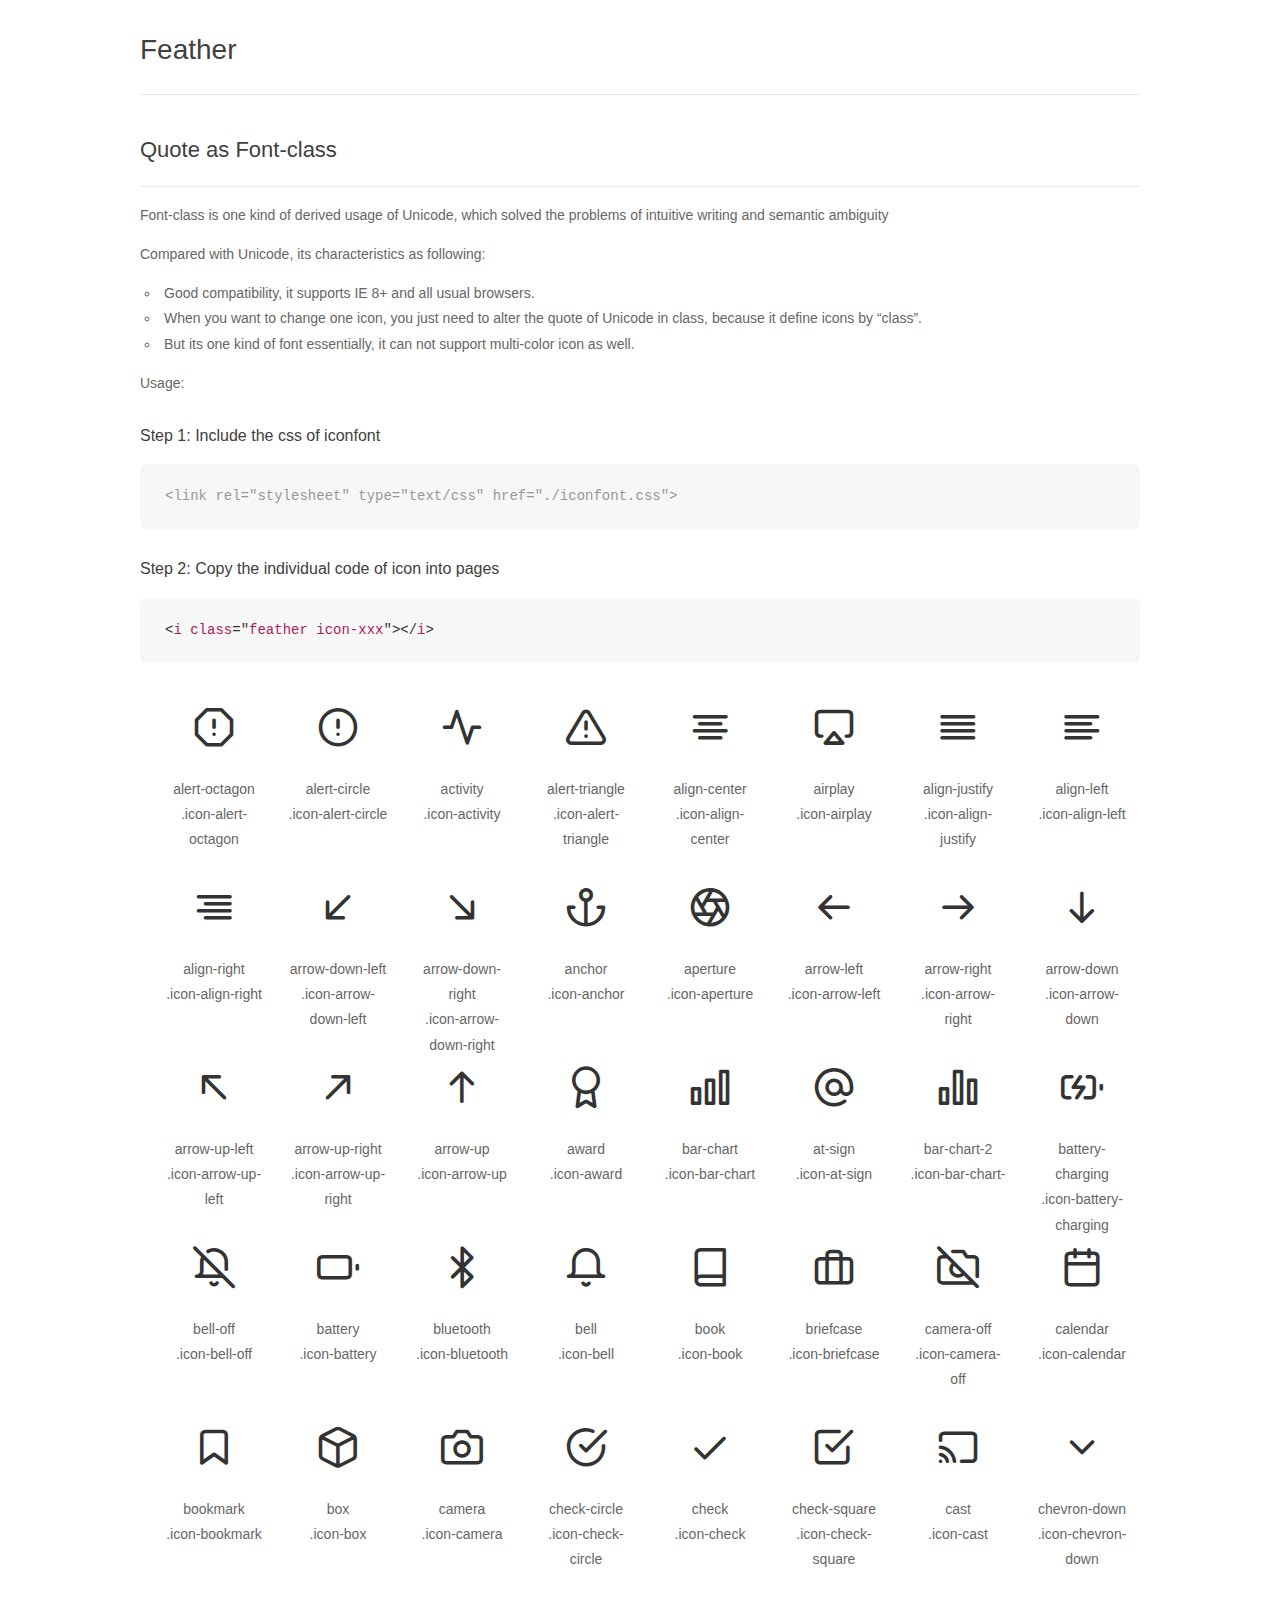
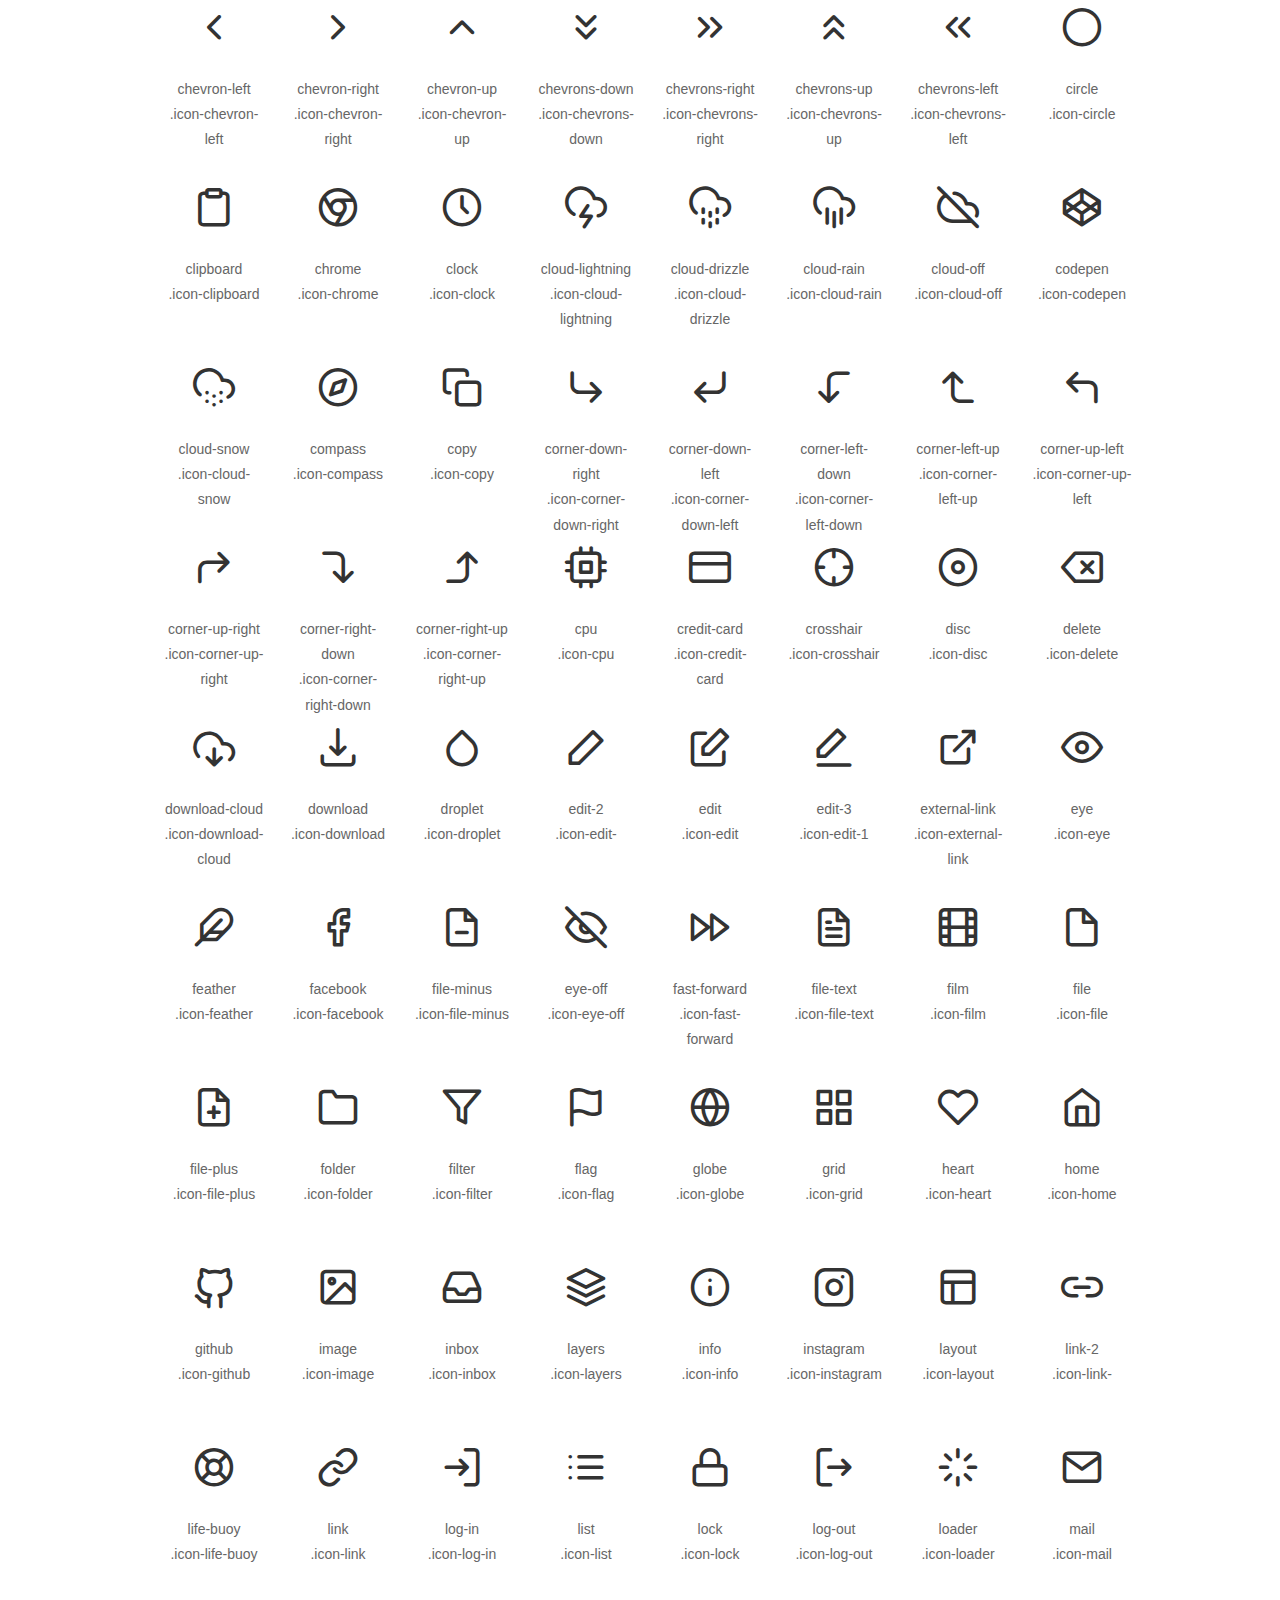
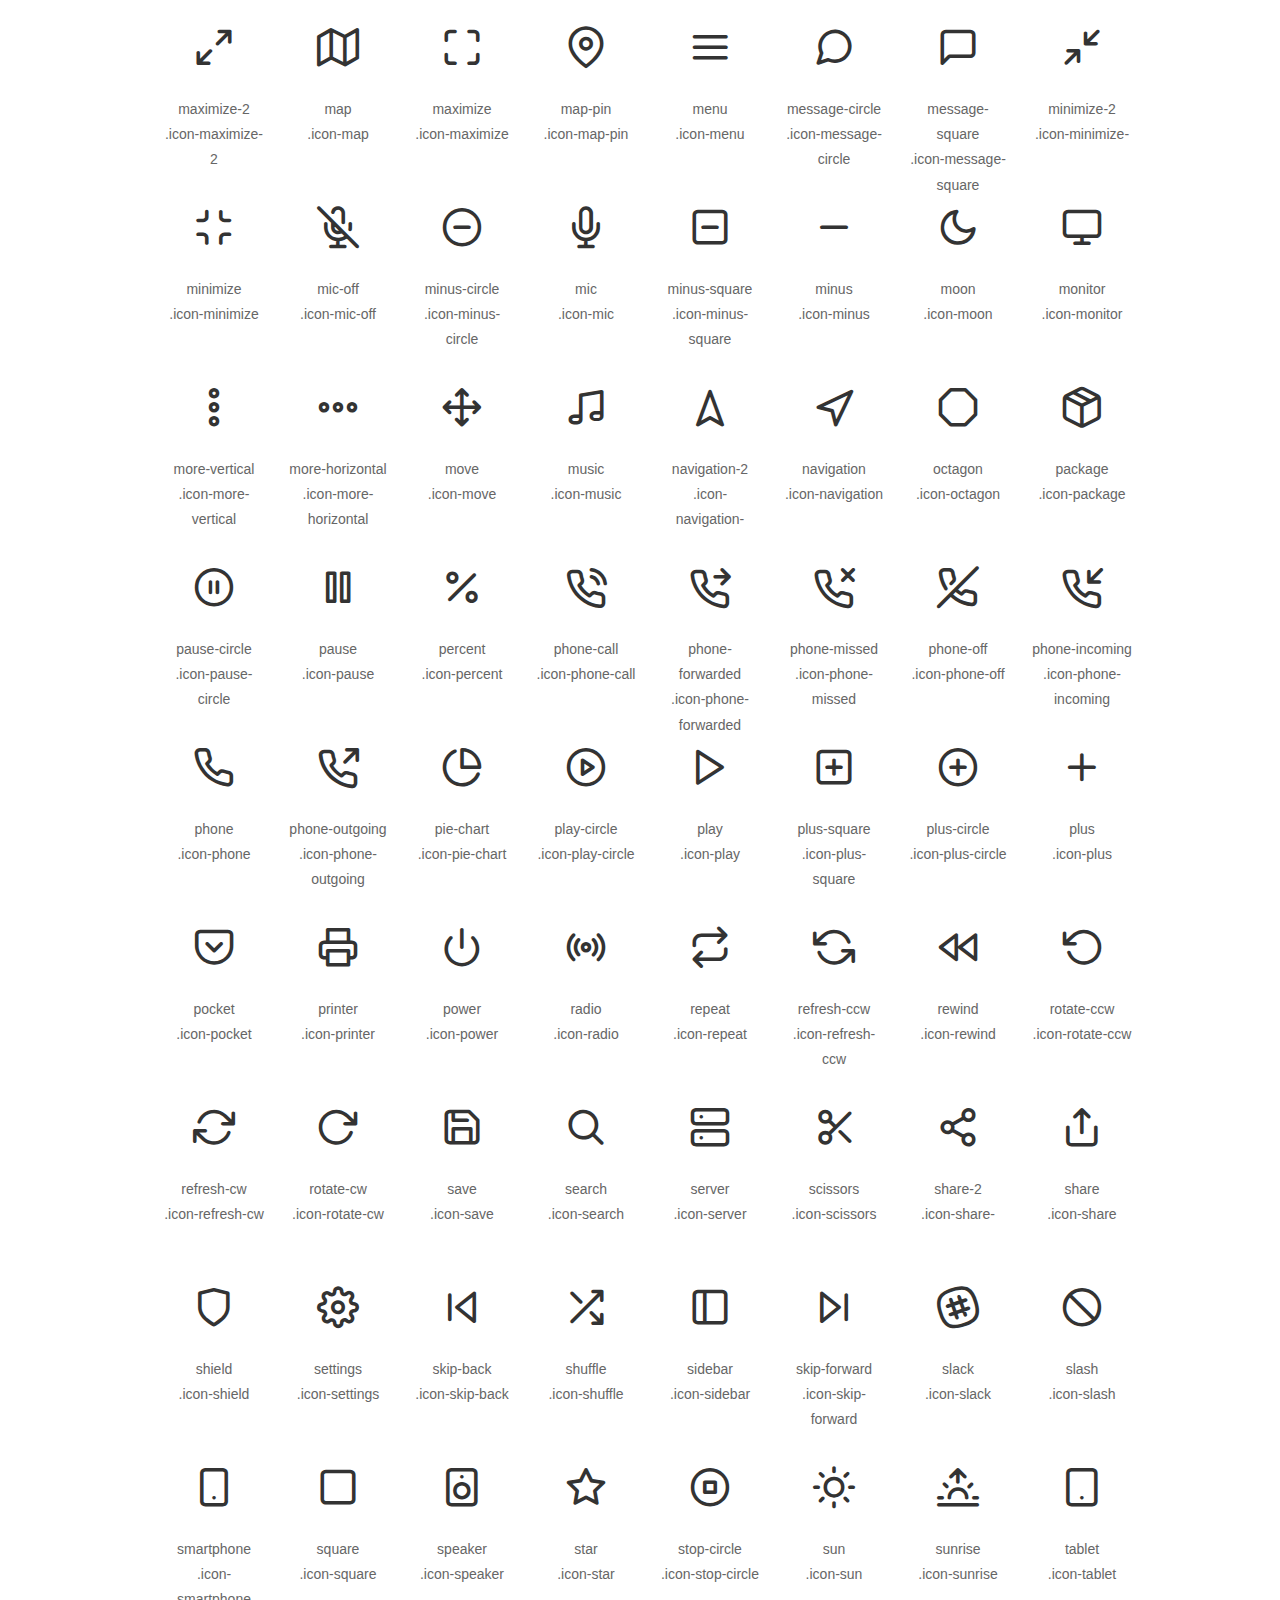
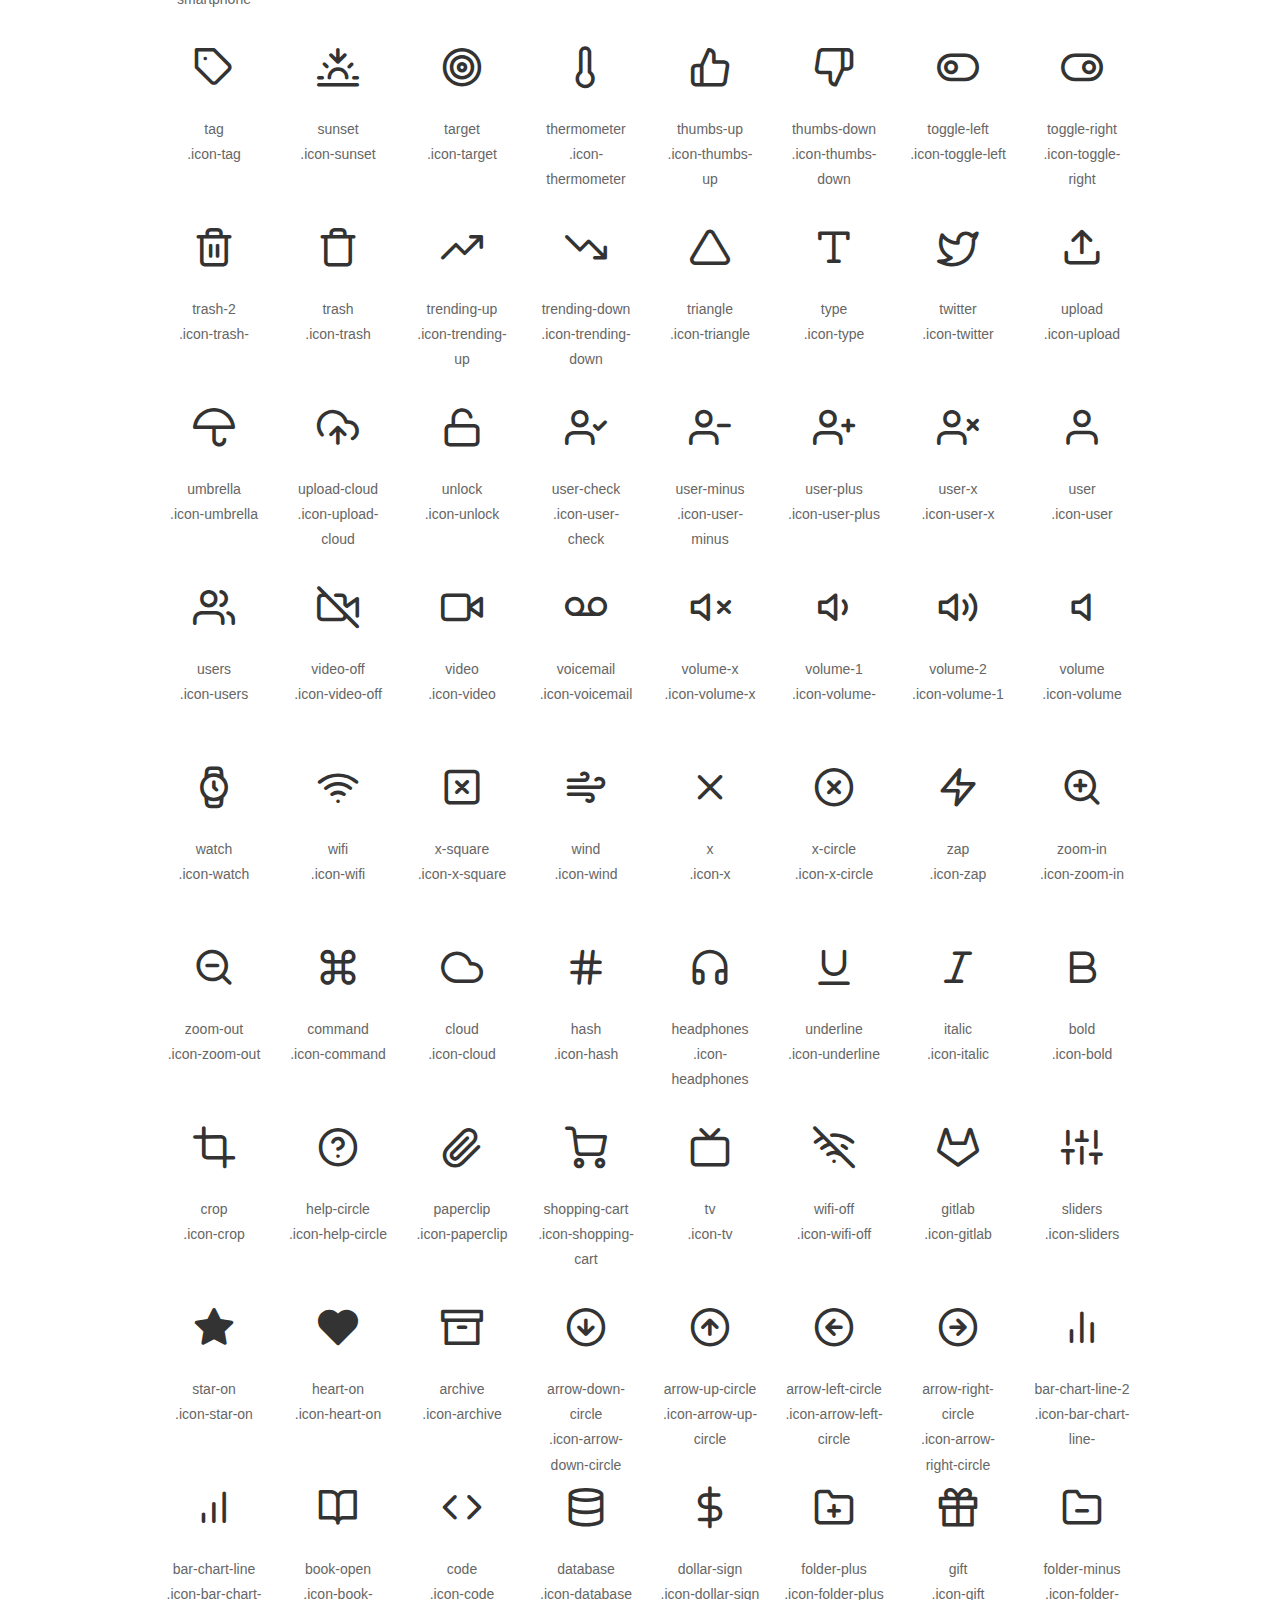
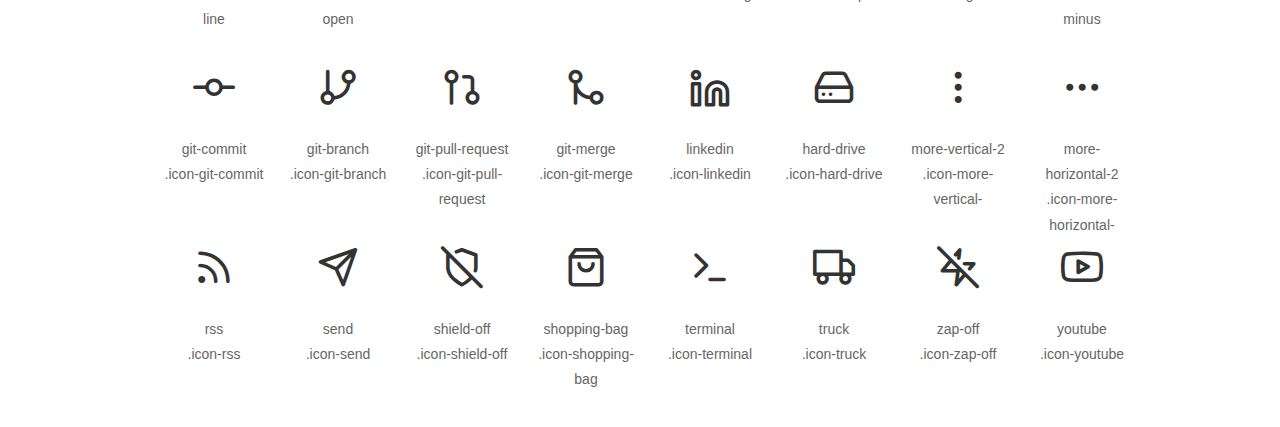
<file: assets/fonts/feather-font/examples/index.html>
<!DOCTYPE html>
<html>
<head>
  <meta charset="utf-8" />
  <title>IconFont</title>
  <link rel="stylesheet" href="index.css">
  <link rel="stylesheet" href="../css/iconfont.css">
</head>
<body>
  <div class="main markdown">
    <h1>Feather</h1>
    <hr>
    
    <h2 id="font-class-">Quote as Font-class</h2>
    <hr>

    <p>Font-class is one kind of derived usage of Unicode, which solved the problems of intuitive writing and semantic ambiguity</p>
    <p>Compared with Unicode, its characteristics as following:</p>
    <ul>
      <li>Good compatibility, it supports IE 8+ and all usual browsers.</li>
      <li>When you want to change one icon, you just need to alter the quote of Unicode in class, because it define icons by “class”.</li>
      <li>But its one kind of font essentially, it can not support multi-color icon as well.</li>
    </ul>

    <p>Usage:</p>

    <h3 id="-fontclass-">Step 1: Include the css of iconfont</h3>
    <pre><code class="lang-js hljs javascript"><span class="hljs-comment">&lt;link rel="stylesheet" type="text/css" href="./iconfont.css"&gt;</span></code></pre>
    
    <h3 id="-">Step 2: Copy the individual code of icon into pages</h3>
    <pre><code class="lang-css hljs">&lt;<span class="hljs-selector-tag">i</span> <span class="hljs-selector-tag">class</span>="<span class="hljs-selector-tag">feather</span> <span class="hljs-selector-tag">icon-xxx</span>"&gt;&lt;/<span class="hljs-selector-tag">i</span>&gt;</code></pre>

    <ul class="icon_lists clear">

      <li>
        <i class="icon feather icon-alert-octagon"></i>
        <div class="name">alert-octagon</div>
        <div class="fontclass">.icon-alert-octagon</div>
      </li>

      <li>
        <i class="icon feather icon-alert-circle"></i>
        <div class="name">alert-circle</div>
        <div class="fontclass">.icon-alert-circle</div>
      </li>

      <li>
        <i class="icon feather icon-activity"></i>
        <div class="name">activity</div>
        <div class="fontclass">.icon-activity</div>
      </li>

      <li>
        <i class="icon feather icon-alert-triangle"></i>
        <div class="name">alert-triangle</div>
        <div class="fontclass">.icon-alert-triangle</div>
      </li>

      <li>
        <i class="icon feather icon-align-center"></i>
        <div class="name">align-center</div>
        <div class="fontclass">.icon-align-center</div>
      </li>

      <li>
        <i class="icon feather icon-airplay"></i>
        <div class="name">airplay</div>
        <div class="fontclass">.icon-airplay</div>
      </li>

      <li>
        <i class="icon feather icon-align-justify"></i>
        <div class="name">align-justify</div>
        <div class="fontclass">.icon-align-justify</div>
      </li>

      <li>
        <i class="icon feather icon-align-left"></i>
        <div class="name">align-left</div>
        <div class="fontclass">.icon-align-left</div>
      </li>

      <li>
        <i class="icon feather icon-align-right"></i>
        <div class="name">align-right</div>
        <div class="fontclass">.icon-align-right</div>
      </li>

      <li>
        <i class="icon feather icon-arrow-down-left"></i>
        <div class="name">arrow-down-left</div>
        <div class="fontclass">.icon-arrow-down-left</div>
      </li>

      <li>
        <i class="icon feather icon-arrow-down-right"></i>
        <div class="name">arrow-down-right</div>
        <div class="fontclass">.icon-arrow-down-right</div>
      </li>

      <li>
        <i class="icon feather icon-anchor"></i>
        <div class="name">anchor</div>
        <div class="fontclass">.icon-anchor</div>
      </li>

      <li>
        <i class="icon feather icon-aperture"></i>
        <div class="name">aperture</div>
        <div class="fontclass">.icon-aperture</div>
      </li>

      <li>
        <i class="icon feather icon-arrow-left"></i>
        <div class="name">arrow-left</div>
        <div class="fontclass">.icon-arrow-left</div>
      </li>

      <li>
        <i class="icon feather icon-arrow-right"></i>
        <div class="name">arrow-right</div>
        <div class="fontclass">.icon-arrow-right</div>
      </li>

      <li>
        <i class="icon feather icon-arrow-down"></i>
        <div class="name">arrow-down</div>
        <div class="fontclass">.icon-arrow-down</div>
      </li>

      <li>
        <i class="icon feather icon-arrow-up-left"></i>
        <div class="name">arrow-up-left</div>
        <div class="fontclass">.icon-arrow-up-left</div>
      </li>

      <li>
        <i class="icon feather icon-arrow-up-right"></i>
        <div class="name">arrow-up-right</div>
        <div class="fontclass">.icon-arrow-up-right</div>
      </li>

      <li>
        <i class="icon feather icon-arrow-up"></i>
        <div class="name">arrow-up</div>
        <div class="fontclass">.icon-arrow-up</div>
      </li>

      <li>
        <i class="icon feather icon-award"></i>
        <div class="name">award</div>
        <div class="fontclass">.icon-award</div>
      </li>

      <li>
        <i class="icon feather icon-bar-chart"></i>
        <div class="name">bar-chart</div>
        <div class="fontclass">.icon-bar-chart</div>
      </li>

      <li>
        <i class="icon feather icon-at-sign"></i>
        <div class="name">at-sign</div>
        <div class="fontclass">.icon-at-sign</div>
      </li>

      <li>
        <i class="icon feather icon-bar-chart-2"></i>
        <div class="name">bar-chart-2</div>
        <div class="fontclass">.icon-bar-chart-</div>
      </li>

      <li>
        <i class="icon feather icon-battery-charging"></i>
        <div class="name">battery-charging</div>
        <div class="fontclass">.icon-battery-charging</div>
      </li>

      <li>
        <i class="icon feather icon-bell-off"></i>
        <div class="name">bell-off</div>
        <div class="fontclass">.icon-bell-off</div>
      </li>

      <li>
        <i class="icon feather icon-battery"></i>
        <div class="name">battery</div>
        <div class="fontclass">.icon-battery</div>
      </li>

      <li>
        <i class="icon feather icon-bluetooth"></i>
        <div class="name">bluetooth</div>
        <div class="fontclass">.icon-bluetooth</div>
      </li>

      <li>
        <i class="icon feather icon-bell"></i>
        <div class="name">bell</div>
        <div class="fontclass">.icon-bell</div>
      </li>

      <li>
        <i class="icon feather icon-book"></i>
        <div class="name">book</div>
        <div class="fontclass">.icon-book</div>
      </li>

      <li>
        <i class="icon feather icon-briefcase"></i>
        <div class="name">briefcase</div>
        <div class="fontclass">.icon-briefcase</div>
      </li>

      <li>
        <i class="icon feather icon-camera-off"></i>
        <div class="name">camera-off</div>
        <div class="fontclass">.icon-camera-off</div>
      </li>

      <li>
        <i class="icon feather icon-calendar"></i>
        <div class="name">calendar</div>
        <div class="fontclass">.icon-calendar</div>
      </li>

      <li>
        <i class="icon feather icon-bookmark"></i>
        <div class="name">bookmark</div>
        <div class="fontclass">.icon-bookmark</div>
      </li>

      <li>
        <i class="icon feather icon-box"></i>
        <div class="name">box</div>
        <div class="fontclass">.icon-box</div>
      </li>

      <li>
        <i class="icon feather icon-camera"></i>
        <div class="name">camera</div>
        <div class="fontclass">.icon-camera</div>
      </li>

      <li>
        <i class="icon feather icon-check-circle"></i>
        <div class="name">check-circle</div>
        <div class="fontclass">.icon-check-circle</div>
      </li>

      <li>
        <i class="icon feather icon-check"></i>
        <div class="name">check</div>
        <div class="fontclass">.icon-check</div>
      </li>

      <li>
        <i class="icon feather icon-check-square"></i>
        <div class="name">check-square</div>
        <div class="fontclass">.icon-check-square</div>
      </li>

      <li>
        <i class="icon feather icon-cast"></i>
        <div class="name">cast</div>
        <div class="fontclass">.icon-cast</div>
      </li>

      <li>
        <i class="icon feather icon-chevron-down"></i>
        <div class="name">chevron-down</div>
        <div class="fontclass">.icon-chevron-down</div>
      </li>

      <li>
        <i class="icon feather icon-chevron-left"></i>
        <div class="name">chevron-left</div>
        <div class="fontclass">.icon-chevron-left</div>
      </li>

      <li>
        <i class="icon feather icon-chevron-right"></i>
        <div class="name">chevron-right</div>
        <div class="fontclass">.icon-chevron-right</div>
      </li>

      <li>
        <i class="icon feather icon-chevron-up"></i>
        <div class="name">chevron-up</div>
        <div class="fontclass">.icon-chevron-up</div>
      </li>

      <li>
        <i class="icon feather icon-chevrons-down"></i>
        <div class="name">chevrons-down</div>
        <div class="fontclass">.icon-chevrons-down</div>
      </li>

      <li>
        <i class="icon feather icon-chevrons-right"></i>
        <div class="name">chevrons-right</div>
        <div class="fontclass">.icon-chevrons-right</div>
      </li>

      <li>
        <i class="icon feather icon-chevrons-up"></i>
        <div class="name">chevrons-up</div>
        <div class="fontclass">.icon-chevrons-up</div>
      </li>

      <li>
        <i class="icon feather icon-chevrons-left"></i>
        <div class="name">chevrons-left</div>
        <div class="fontclass">.icon-chevrons-left</div>
      </li>

      <li>
        <i class="icon feather icon-circle"></i>
        <div class="name">circle</div>
        <div class="fontclass">.icon-circle</div>
      </li>

      <li>
        <i class="icon feather icon-clipboard"></i>
        <div class="name">clipboard</div>
        <div class="fontclass">.icon-clipboard</div>
      </li>

      <li>
        <i class="icon feather icon-chrome"></i>
        <div class="name">chrome</div>
        <div class="fontclass">.icon-chrome</div>
      </li>

      <li>
        <i class="icon feather icon-clock"></i>
        <div class="name">clock</div>
        <div class="fontclass">.icon-clock</div>
      </li>

      <li>
        <i class="icon feather icon-cloud-lightning"></i>
        <div class="name">cloud-lightning</div>
        <div class="fontclass">.icon-cloud-lightning</div>
      </li>

      <li>
        <i class="icon feather icon-cloud-drizzle"></i>
        <div class="name">cloud-drizzle</div>
        <div class="fontclass">.icon-cloud-drizzle</div>
      </li>

      <li>
        <i class="icon feather icon-cloud-rain"></i>
        <div class="name">cloud-rain</div>
        <div class="fontclass">.icon-cloud-rain</div>
      </li>

      <li>
        <i class="icon feather icon-cloud-off"></i>
        <div class="name">cloud-off</div>
        <div class="fontclass">.icon-cloud-off</div>
      </li>

      <li>
        <i class="icon feather icon-codepen"></i>
        <div class="name">codepen</div>
        <div class="fontclass">.icon-codepen</div>
      </li>

      <li>
        <i class="icon feather icon-cloud-snow"></i>
        <div class="name">cloud-snow</div>
        <div class="fontclass">.icon-cloud-snow</div>
      </li>

      <li>
        <i class="icon feather icon-compass"></i>
        <div class="name">compass</div>
        <div class="fontclass">.icon-compass</div>
      </li>

      <li>
        <i class="icon feather icon-copy"></i>
        <div class="name">copy</div>
        <div class="fontclass">.icon-copy</div>
      </li>

      <li>
        <i class="icon feather icon-corner-down-right"></i>
        <div class="name">corner-down-right</div>
        <div class="fontclass">.icon-corner-down-right</div>
      </li>

      <li>
        <i class="icon feather icon-corner-down-left"></i>
        <div class="name">corner-down-left</div>
        <div class="fontclass">.icon-corner-down-left</div>
      </li>

      <li>
        <i class="icon feather icon-corner-left-down"></i>
        <div class="name">corner-left-down</div>
        <div class="fontclass">.icon-corner-left-down</div>
      </li>

      <li>
        <i class="icon feather icon-corner-left-up"></i>
        <div class="name">corner-left-up</div>
        <div class="fontclass">.icon-corner-left-up</div>
      </li>

      <li>
        <i class="icon feather icon-corner-up-left"></i>
        <div class="name">corner-up-left</div>
        <div class="fontclass">.icon-corner-up-left</div>
      </li>

      <li>
        <i class="icon feather icon-corner-up-right"></i>
        <div class="name">corner-up-right</div>
        <div class="fontclass">.icon-corner-up-right</div>
      </li>

      <li>
        <i class="icon feather icon-corner-right-down"></i>
        <div class="name">corner-right-down</div>
        <div class="fontclass">.icon-corner-right-down</div>
      </li>

      <li>
        <i class="icon feather icon-corner-right-up"></i>
        <div class="name">corner-right-up</div>
        <div class="fontclass">.icon-corner-right-up</div>
      </li>

      <li>
        <i class="icon feather icon-cpu"></i>
        <div class="name">cpu</div>
        <div class="fontclass">.icon-cpu</div>
      </li>

      <li>
        <i class="icon feather icon-credit-card"></i>
        <div class="name">credit-card</div>
        <div class="fontclass">.icon-credit-card</div>
      </li>

      <li>
        <i class="icon feather icon-crosshair"></i>
        <div class="name">crosshair</div>
        <div class="fontclass">.icon-crosshair</div>
      </li>

      <li>
        <i class="icon feather icon-disc"></i>
        <div class="name">disc</div>
        <div class="fontclass">.icon-disc</div>
      </li>

      <li>
        <i class="icon feather icon-delete"></i>
        <div class="name">delete</div>
        <div class="fontclass">.icon-delete</div>
      </li>

      <li>
        <i class="icon feather icon-download-cloud"></i>
        <div class="name">download-cloud</div>
        <div class="fontclass">.icon-download-cloud</div>
      </li>

      <li>
        <i class="icon feather icon-download"></i>
        <div class="name">download</div>
        <div class="fontclass">.icon-download</div>
      </li>

      <li>
        <i class="icon feather icon-droplet"></i>
        <div class="name">droplet</div>
        <div class="fontclass">.icon-droplet</div>
      </li>

      <li>
        <i class="icon feather icon-edit-2"></i>
        <div class="name">edit-2</div>
        <div class="fontclass">.icon-edit-</div>
      </li>

      <li>
        <i class="icon feather icon-edit"></i>
        <div class="name">edit</div>
        <div class="fontclass">.icon-edit</div>
      </li>

      <li>
        <i class="icon feather icon-edit-1"></i>
        <div class="name">edit-3</div>
        <div class="fontclass">.icon-edit-1</div>
      </li>

      <li>
        <i class="icon feather icon-external-link"></i>
        <div class="name">external-link</div>
        <div class="fontclass">.icon-external-link</div>
      </li>

      <li>
        <i class="icon feather icon-eye"></i>
        <div class="name">eye</div>
        <div class="fontclass">.icon-eye</div>
      </li>

      <li>
        <i class="icon feather icon-feather"></i>
        <div class="name">feather</div>
        <div class="fontclass">.icon-feather</div>
      </li>

      <li>
        <i class="icon feather icon-facebook"></i>
        <div class="name">facebook</div>
        <div class="fontclass">.icon-facebook</div>
      </li>

      <li>
        <i class="icon feather icon-file-minus"></i>
        <div class="name">file-minus</div>
        <div class="fontclass">.icon-file-minus</div>
      </li>

      <li>
        <i class="icon feather icon-eye-off"></i>
        <div class="name">eye-off</div>
        <div class="fontclass">.icon-eye-off</div>
      </li>

      <li>
        <i class="icon feather icon-fast-forward"></i>
        <div class="name">fast-forward</div>
        <div class="fontclass">.icon-fast-forward</div>
      </li>

      <li>
        <i class="icon feather icon-file-text"></i>
        <div class="name">file-text</div>
        <div class="fontclass">.icon-file-text</div>
      </li>

      <li>
        <i class="icon feather icon-film"></i>
        <div class="name">film</div>
        <div class="fontclass">.icon-film</div>
      </li>

      <li>
        <i class="icon feather icon-file"></i>
        <div class="name">file</div>
        <div class="fontclass">.icon-file</div>
      </li>

      <li>
        <i class="icon feather icon-file-plus"></i>
        <div class="name">file-plus</div>
        <div class="fontclass">.icon-file-plus</div>
      </li>

      <li>
        <i class="icon feather icon-folder"></i>
        <div class="name">folder</div>
        <div class="fontclass">.icon-folder</div>
      </li>

      <li>
        <i class="icon feather icon-filter"></i>
        <div class="name">filter</div>
        <div class="fontclass">.icon-filter</div>
      </li>

      <li>
        <i class="icon feather icon-flag"></i>
        <div class="name">flag</div>
        <div class="fontclass">.icon-flag</div>
      </li>

      <li>
        <i class="icon feather icon-globe"></i>
        <div class="name">globe</div>
        <div class="fontclass">.icon-globe</div>
      </li>

      <li>
        <i class="icon feather icon-grid"></i>
        <div class="name">grid</div>
        <div class="fontclass">.icon-grid</div>
      </li>

      <li>
        <i class="icon feather icon-heart"></i>
        <div class="name">heart</div>
        <div class="fontclass">.icon-heart</div>
      </li>

      <li>
        <i class="icon feather icon-home"></i>
        <div class="name">home</div>
        <div class="fontclass">.icon-home</div>
      </li>

      <li>
        <i class="icon feather icon-github"></i>
        <div class="name">github</div>
        <div class="fontclass">.icon-github</div>
      </li>

      <li>
        <i class="icon feather icon-image"></i>
        <div class="name">image</div>
        <div class="fontclass">.icon-image</div>
      </li>

      <li>
        <i class="icon feather icon-inbox"></i>
        <div class="name">inbox</div>
        <div class="fontclass">.icon-inbox</div>
      </li>

      <li>
        <i class="icon feather icon-layers"></i>
        <div class="name">layers</div>
        <div class="fontclass">.icon-layers</div>
      </li>

      <li>
        <i class="icon feather icon-info"></i>
        <div class="name">info</div>
        <div class="fontclass">.icon-info</div>
      </li>

      <li>
        <i class="icon feather icon-instagram"></i>
        <div class="name">instagram</div>
        <div class="fontclass">.icon-instagram</div>
      </li>

      <li>
        <i class="icon feather icon-layout"></i>
        <div class="name">layout</div>
        <div class="fontclass">.icon-layout</div>
      </li>

      <li>
        <i class="icon feather icon-link-2"></i>
        <div class="name">link-2</div>
        <div class="fontclass">.icon-link-</div>
      </li>

      <li>
        <i class="icon feather icon-life-buoy"></i>
        <div class="name">life-buoy</div>
        <div class="fontclass">.icon-life-buoy</div>
      </li>

      <li>
        <i class="icon feather icon-link"></i>
        <div class="name">link</div>
        <div class="fontclass">.icon-link</div>
      </li>

      <li>
        <i class="icon feather icon-log-in"></i>
        <div class="name">log-in</div>
        <div class="fontclass">.icon-log-in</div>
      </li>

      <li>
        <i class="icon feather icon-list"></i>
        <div class="name">list</div>
        <div class="fontclass">.icon-list</div>
      </li>

      <li>
        <i class="icon feather icon-lock"></i>
        <div class="name">lock</div>
        <div class="fontclass">.icon-lock</div>
      </li>

      <li>
        <i class="icon feather icon-log-out"></i>
        <div class="name">log-out</div>
        <div class="fontclass">.icon-log-out</div>
      </li>

      <li>
        <i class="icon feather icon-loader"></i>
        <div class="name">loader</div>
        <div class="fontclass">.icon-loader</div>
      </li>

      <li>
        <i class="icon feather icon-mail"></i>
        <div class="name">mail</div>
        <div class="fontclass">.icon-mail</div>
      </li>

      <li>
        <i class="icon feather icon-maximize-2"></i>
        <div class="name">maximize-2</div>
        <div class="fontclass">.icon-maximize-2</div>
      </li>

      <li>
        <i class="icon feather icon-map"></i>
        <div class="name">map</div>
        <div class="fontclass">.icon-map</div>
      </li>

      <li>
        <i class="icon feather icon-maximize"></i>
        <div class="name">maximize</div>
        <div class="fontclass">.icon-maximize</div>
      </li>

      <li>
        <i class="icon feather icon-map-pin"></i>
        <div class="name">map-pin</div>
        <div class="fontclass">.icon-map-pin</div>
      </li>

      <li>
        <i class="icon feather icon-menu"></i>
        <div class="name">menu</div>
        <div class="fontclass">.icon-menu</div>
      </li>

      <li>
        <i class="icon feather icon-message-circle"></i>
        <div class="name">message-circle</div>
        <div class="fontclass">.icon-message-circle</div>
      </li>

      <li>
        <i class="icon feather icon-message-square"></i>
        <div class="name">message-square</div>
        <div class="fontclass">.icon-message-square</div>
      </li>

      <li>
        <i class="icon feather icon-minimize-2"></i>
        <div class="name">minimize-2</div>
        <div class="fontclass">.icon-minimize-</div>
      </li>

      <li>
        <i class="icon feather icon-minimize"></i>
        <div class="name">minimize</div>
        <div class="fontclass">.icon-minimize</div>
      </li>

      <li>
        <i class="icon feather icon-mic-off"></i>
        <div class="name">mic-off</div>
        <div class="fontclass">.icon-mic-off</div>
      </li>

      <li>
        <i class="icon feather icon-minus-circle"></i>
        <div class="name">minus-circle</div>
        <div class="fontclass">.icon-minus-circle</div>
      </li>

      <li>
        <i class="icon feather icon-mic"></i>
        <div class="name">mic</div>
        <div class="fontclass">.icon-mic</div>
      </li>

      <li>
        <i class="icon feather icon-minus-square"></i>
        <div class="name">minus-square</div>
        <div class="fontclass">.icon-minus-square</div>
      </li>

      <li>
        <i class="icon feather icon-minus"></i>
        <div class="name">minus</div>
        <div class="fontclass">.icon-minus</div>
      </li>

      <li>
        <i class="icon feather icon-moon"></i>
        <div class="name">moon</div>
        <div class="fontclass">.icon-moon</div>
      </li>

      <li>
        <i class="icon feather icon-monitor"></i>
        <div class="name">monitor</div>
        <div class="fontclass">.icon-monitor</div>
      </li>

      <li>
        <i class="icon feather icon-more-vertical"></i>
        <div class="name">more-vertical</div>
        <div class="fontclass">.icon-more-vertical</div>
      </li>

      <li>
        <i class="icon feather icon-more-horizontal"></i>
        <div class="name">more-horizontal</div>
        <div class="fontclass">.icon-more-horizontal</div>
      </li>

      <li>
        <i class="icon feather icon-move"></i>
        <div class="name">move</div>
        <div class="fontclass">.icon-move</div>
      </li>

      <li>
        <i class="icon feather icon-music"></i>
        <div class="name">music</div>
        <div class="fontclass">.icon-music</div>
      </li>

      <li>
        <i class="icon feather icon-navigation-2"></i>
        <div class="name">navigation-2</div>
        <div class="fontclass">.icon-navigation-</div>
      </li>

      <li>
        <i class="icon feather icon-navigation"></i>
        <div class="name">navigation</div>
        <div class="fontclass">.icon-navigation</div>
      </li>

      <li>
        <i class="icon feather icon-octagon"></i>
        <div class="name">octagon</div>
        <div class="fontclass">.icon-octagon</div>
      </li>

      <li>
        <i class="icon feather icon-package"></i>
        <div class="name">package</div>
        <div class="fontclass">.icon-package</div>
      </li>

      <li>
        <i class="icon feather icon-pause-circle"></i>
        <div class="name">pause-circle</div>
        <div class="fontclass">.icon-pause-circle</div>
      </li>

      <li>
        <i class="icon feather icon-pause"></i>
        <div class="name">pause</div>
        <div class="fontclass">.icon-pause</div>
      </li>

      <li>
        <i class="icon feather icon-percent"></i>
        <div class="name">percent</div>
        <div class="fontclass">.icon-percent</div>
      </li>

      <li>
        <i class="icon feather icon-phone-call"></i>
        <div class="name">phone-call</div>
        <div class="fontclass">.icon-phone-call</div>
      </li>

      <li>
        <i class="icon feather icon-phone-forwarded"></i>
        <div class="name">phone-forwarded</div>
        <div class="fontclass">.icon-phone-forwarded</div>
      </li>

      <li>
        <i class="icon feather icon-phone-missed"></i>
        <div class="name">phone-missed</div>
        <div class="fontclass">.icon-phone-missed</div>
      </li>

      <li>
        <i class="icon feather icon-phone-off"></i>
        <div class="name">phone-off</div>
        <div class="fontclass">.icon-phone-off</div>
      </li>

      <li>
        <i class="icon feather icon-phone-incoming"></i>
        <div class="name">phone-incoming</div>
        <div class="fontclass">.icon-phone-incoming</div>
      </li>

      <li>
        <i class="icon feather icon-phone"></i>
        <div class="name">phone</div>
        <div class="fontclass">.icon-phone</div>
      </li>

      <li>
        <i class="icon feather icon-phone-outgoing"></i>
        <div class="name">phone-outgoing</div>
        <div class="fontclass">.icon-phone-outgoing</div>
      </li>

      <li>
        <i class="icon feather icon-pie-chart"></i>
        <div class="name">pie-chart</div>
        <div class="fontclass">.icon-pie-chart</div>
      </li>

      <li>
        <i class="icon feather icon-play-circle"></i>
        <div class="name">play-circle</div>
        <div class="fontclass">.icon-play-circle</div>
      </li>

      <li>
        <i class="icon feather icon-play"></i>
        <div class="name">play</div>
        <div class="fontclass">.icon-play</div>
      </li>

      <li>
        <i class="icon feather icon-plus-square"></i>
        <div class="name">plus-square</div>
        <div class="fontclass">.icon-plus-square</div>
      </li>

      <li>
        <i class="icon feather icon-plus-circle"></i>
        <div class="name">plus-circle</div>
        <div class="fontclass">.icon-plus-circle</div>
      </li>

      <li>
        <i class="icon feather icon-plus"></i>
        <div class="name">plus</div>
        <div class="fontclass">.icon-plus</div>
      </li>

      <li>
        <i class="icon feather icon-pocket"></i>
        <div class="name">pocket</div>
        <div class="fontclass">.icon-pocket</div>
      </li>

      <li>
        <i class="icon feather icon-printer"></i>
        <div class="name">printer</div>
        <div class="fontclass">.icon-printer</div>
      </li>

      <li>
        <i class="icon feather icon-power"></i>
        <div class="name">power</div>
        <div class="fontclass">.icon-power</div>
      </li>

      <li>
        <i class="icon feather icon-radio"></i>
        <div class="name">radio</div>
        <div class="fontclass">.icon-radio</div>
      </li>

      <li>
        <i class="icon feather icon-repeat"></i>
        <div class="name">repeat</div>
        <div class="fontclass">.icon-repeat</div>
      </li>

      <li>
        <i class="icon feather icon-refresh-ccw"></i>
        <div class="name">refresh-ccw</div>
        <div class="fontclass">.icon-refresh-ccw</div>
      </li>

      <li>
        <i class="icon feather icon-rewind"></i>
        <div class="name">rewind</div>
        <div class="fontclass">.icon-rewind</div>
      </li>

      <li>
        <i class="icon feather icon-rotate-ccw"></i>
        <div class="name">rotate-ccw</div>
        <div class="fontclass">.icon-rotate-ccw</div>
      </li>

      <li>
        <i class="icon feather icon-refresh-cw"></i>
        <div class="name">refresh-cw</div>
        <div class="fontclass">.icon-refresh-cw</div>
      </li>

      <li>
        <i class="icon feather icon-rotate-cw"></i>
        <div class="name">rotate-cw</div>
        <div class="fontclass">.icon-rotate-cw</div>
      </li>

      <li>
        <i class="icon feather icon-save"></i>
        <div class="name">save</div>
        <div class="fontclass">.icon-save</div>
      </li>

      <li>
        <i class="icon feather icon-search"></i>
        <div class="name">search</div>
        <div class="fontclass">.icon-search</div>
      </li>

      <li>
        <i class="icon feather icon-server"></i>
        <div class="name">server</div>
        <div class="fontclass">.icon-server</div>
      </li>

      <li>
        <i class="icon feather icon-scissors"></i>
        <div class="name">scissors</div>
        <div class="fontclass">.icon-scissors</div>
      </li>

      <li>
        <i class="icon feather icon-share-2"></i>
        <div class="name">share-2</div>
        <div class="fontclass">.icon-share-</div>
      </li>

      <li>
        <i class="icon feather icon-share"></i>
        <div class="name">share</div>
        <div class="fontclass">.icon-share</div>
      </li>

      <li>
        <i class="icon feather icon-shield"></i>
        <div class="name">shield</div>
        <div class="fontclass">.icon-shield</div>
      </li>

      <li>
        <i class="icon feather icon-settings"></i>
        <div class="name">settings</div>
        <div class="fontclass">.icon-settings</div>
      </li>

      <li>
        <i class="icon feather icon-skip-back"></i>
        <div class="name">skip-back</div>
        <div class="fontclass">.icon-skip-back</div>
      </li>

      <li>
        <i class="icon feather icon-shuffle"></i>
        <div class="name">shuffle</div>
        <div class="fontclass">.icon-shuffle</div>
      </li>

      <li>
        <i class="icon feather icon-sidebar"></i>
        <div class="name">sidebar</div>
        <div class="fontclass">.icon-sidebar</div>
      </li>

      <li>
        <i class="icon feather icon-skip-forward"></i>
        <div class="name">skip-forward</div>
        <div class="fontclass">.icon-skip-forward</div>
      </li>

      <li>
        <i class="icon feather icon-slack"></i>
        <div class="name">slack</div>
        <div class="fontclass">.icon-slack</div>
      </li>

      <li>
        <i class="icon feather icon-slash"></i>
        <div class="name">slash</div>
        <div class="fontclass">.icon-slash</div>
      </li>

      <li>
        <i class="icon feather icon-smartphone"></i>
        <div class="name">smartphone</div>
        <div class="fontclass">.icon-smartphone</div>
      </li>

      <li>
        <i class="icon feather icon-square"></i>
        <div class="name">square</div>
        <div class="fontclass">.icon-square</div>
      </li>

      <li>
        <i class="icon feather icon-speaker"></i>
        <div class="name">speaker</div>
        <div class="fontclass">.icon-speaker</div>
      </li>

      <li>
        <i class="icon feather icon-star"></i>
        <div class="name">star</div>
        <div class="fontclass">.icon-star</div>
      </li>

      <li>
        <i class="icon feather icon-stop-circle"></i>
        <div class="name">stop-circle</div>
        <div class="fontclass">.icon-stop-circle</div>
      </li>

      <li>
        <i class="icon feather icon-sun"></i>
        <div class="name">sun</div>
        <div class="fontclass">.icon-sun</div>
      </li>

      <li>
        <i class="icon feather icon-sunrise"></i>
        <div class="name">sunrise</div>
        <div class="fontclass">.icon-sunrise</div>
      </li>

      <li>
        <i class="icon feather icon-tablet"></i>
        <div class="name">tablet</div>
        <div class="fontclass">.icon-tablet</div>
      </li>

      <li>
        <i class="icon feather icon-tag"></i>
        <div class="name">tag</div>
        <div class="fontclass">.icon-tag</div>
      </li>

      <li>
        <i class="icon feather icon-sunset"></i>
        <div class="name">sunset</div>
        <div class="fontclass">.icon-sunset</div>
      </li>

      <li>
        <i class="icon feather icon-target"></i>
        <div class="name">target</div>
        <div class="fontclass">.icon-target</div>
      </li>

      <li>
        <i class="icon feather icon-thermometer"></i>
        <div class="name">thermometer</div>
        <div class="fontclass">.icon-thermometer</div>
      </li>

      <li>
        <i class="icon feather icon-thumbs-up"></i>
        <div class="name">thumbs-up</div>
        <div class="fontclass">.icon-thumbs-up</div>
      </li>

      <li>
        <i class="icon feather icon-thumbs-down"></i>
        <div class="name">thumbs-down</div>
        <div class="fontclass">.icon-thumbs-down</div>
      </li>

      <li>
        <i class="icon feather icon-toggle-left"></i>
        <div class="name">toggle-left</div>
        <div class="fontclass">.icon-toggle-left</div>
      </li>

      <li>
        <i class="icon feather icon-toggle-right"></i>
        <div class="name">toggle-right</div>
        <div class="fontclass">.icon-toggle-right</div>
      </li>

      <li>
        <i class="icon feather icon-trash-2"></i>
        <div class="name">trash-2</div>
        <div class="fontclass">.icon-trash-</div>
      </li>

      <li>
        <i class="icon feather icon-trash"></i>
        <div class="name">trash</div>
        <div class="fontclass">.icon-trash</div>
      </li>

      <li>
        <i class="icon feather icon-trending-up"></i>
        <div class="name">trending-up</div>
        <div class="fontclass">.icon-trending-up</div>
      </li>

      <li>
        <i class="icon feather icon-trending-down"></i>
        <div class="name">trending-down</div>
        <div class="fontclass">.icon-trending-down</div>
      </li>

      <li>
        <i class="icon feather icon-triangle"></i>
        <div class="name">triangle</div>
        <div class="fontclass">.icon-triangle</div>
      </li>

      <li>
        <i class="icon feather icon-type"></i>
        <div class="name">type</div>
        <div class="fontclass">.icon-type</div>
      </li>

      <li>
        <i class="icon feather icon-twitter"></i>
        <div class="name">twitter</div>
        <div class="fontclass">.icon-twitter</div>
      </li>

      <li>
        <i class="icon feather icon-upload"></i>
        <div class="name">upload</div>
        <div class="fontclass">.icon-upload</div>
      </li>

      <li>
        <i class="icon feather icon-umbrella"></i>
        <div class="name">umbrella</div>
        <div class="fontclass">.icon-umbrella</div>
      </li>

      <li>
        <i class="icon feather icon-upload-cloud"></i>
        <div class="name">upload-cloud</div>
        <div class="fontclass">.icon-upload-cloud</div>
      </li>

      <li>
        <i class="icon feather icon-unlock"></i>
        <div class="name">unlock</div>
        <div class="fontclass">.icon-unlock</div>
      </li>

      <li>
        <i class="icon feather icon-user-check"></i>
        <div class="name">user-check</div>
        <div class="fontclass">.icon-user-check</div>
      </li>

      <li>
        <i class="icon feather icon-user-minus"></i>
        <div class="name">user-minus</div>
        <div class="fontclass">.icon-user-minus</div>
      </li>

      <li>
        <i class="icon feather icon-user-plus"></i>
        <div class="name">user-plus</div>
        <div class="fontclass">.icon-user-plus</div>
      </li>

      <li>
        <i class="icon feather icon-user-x"></i>
        <div class="name">user-x</div>
        <div class="fontclass">.icon-user-x</div>
      </li>

      <li>
        <i class="icon feather icon-user"></i>
        <div class="name">user</div>
        <div class="fontclass">.icon-user</div>
      </li>

      <li>
        <i class="icon feather icon-users"></i>
        <div class="name">users</div>
        <div class="fontclass">.icon-users</div>
      </li>

      <li>
        <i class="icon feather icon-video-off"></i>
        <div class="name">video-off</div>
        <div class="fontclass">.icon-video-off</div>
      </li>

      <li>
        <i class="icon feather icon-video"></i>
        <div class="name">video</div>
        <div class="fontclass">.icon-video</div>
      </li>

      <li>
        <i class="icon feather icon-voicemail"></i>
        <div class="name">voicemail</div>
        <div class="fontclass">.icon-voicemail</div>
      </li>

      <li>
        <i class="icon feather icon-volume-x"></i>
        <div class="name">volume-x</div>
        <div class="fontclass">.icon-volume-x</div>
      </li>

      <li>
        <i class="icon feather icon-volume-2"></i>
        <div class="name">volume-1</div>
        <div class="fontclass">.icon-volume-</div>
      </li>

      <li>
        <i class="icon feather icon-volume-1"></i>
        <div class="name">volume-2</div>
        <div class="fontclass">.icon-volume-1</div>
      </li>

      <li>
        <i class="icon feather icon-volume"></i>
        <div class="name">volume</div>
        <div class="fontclass">.icon-volume</div>
      </li>

      <li>
        <i class="icon feather icon-watch"></i>
        <div class="name">watch</div>
        <div class="fontclass">.icon-watch</div>
      </li>

      <li>
        <i class="icon feather icon-wifi"></i>
        <div class="name">wifi</div>
        <div class="fontclass">.icon-wifi</div>
      </li>

      <li>
        <i class="icon feather icon-x-square"></i>
        <div class="name">x-square</div>
        <div class="fontclass">.icon-x-square</div>
      </li>

      <li>
        <i class="icon feather icon-wind"></i>
        <div class="name">wind</div>
        <div class="fontclass">.icon-wind</div>
      </li>

      <li>
        <i class="icon feather icon-x"></i>
        <div class="name">x</div>
        <div class="fontclass">.icon-x</div>
      </li>

      <li>
        <i class="icon feather icon-x-circle"></i>
        <div class="name">x-circle</div>
        <div class="fontclass">.icon-x-circle</div>
      </li>

      <li>
        <i class="icon feather icon-zap"></i>
        <div class="name">zap</div>
        <div class="fontclass">.icon-zap</div>
      </li>

      <li>
        <i class="icon feather icon-zoom-in"></i>
        <div class="name">zoom-in</div>
        <div class="fontclass">.icon-zoom-in</div>
      </li>

      <li>
        <i class="icon feather icon-zoom-out"></i>
        <div class="name">zoom-out</div>
        <div class="fontclass">.icon-zoom-out</div>
      </li>

      <li>
        <i class="icon feather icon-command"></i>
        <div class="name">command</div>
        <div class="fontclass">.icon-command</div>
      </li>

      <li>
        <i class="icon feather icon-cloud"></i>
        <div class="name">cloud</div>
        <div class="fontclass">.icon-cloud</div>
      </li>

      <li>
        <i class="icon feather icon-hash"></i>
        <div class="name">hash</div>
        <div class="fontclass">.icon-hash</div>
      </li>

      <li>
        <i class="icon feather icon-headphones"></i>
        <div class="name">headphones</div>
        <div class="fontclass">.icon-headphones</div>
      </li>

      <li>
        <i class="icon feather icon-underline"></i>
        <div class="name">underline</div>
        <div class="fontclass">.icon-underline</div>
      </li>
      
      <li>
        <i class="icon feather icon-italic"></i>
        <div class="name">italic</div>
        <div class="fontclass">.icon-italic</div>
      </li>
      
      <li>
        <i class="icon feather icon-bold"></i>
        <div class="name">bold</div>
        <div class="fontclass">.icon-bold</div>
      </li>

      <li>
        <i class="icon feather icon-crop"></i>
        <div class="name">crop</div>
        <div class="fontclass">.icon-crop</div>
      </li>
      
      <li>
        <i class="icon feather icon-help-circle"></i>
        <div class="name">help-circle</div>
        <div class="fontclass">.icon-help-circle</div>
      </li>
      
      <li>
        <i class="icon feather icon-paperclip"></i>
        <div class="name">paperclip</div>
        <div class="fontclass">.icon-paperclip</div>
      </li>
      
      <li>
        <i class="icon feather icon-shopping-cart"></i>
        <div class="name">shopping-cart</div>
        <div class="fontclass">.icon-shopping-cart</div>
      </li>
      
      <li>
        <i class="icon feather icon-tv"></i>
        <div class="name">tv</div>
        <div class="fontclass">.icon-tv</div>
      </li>
      
      <li>
        <i class="icon feather icon-wifi-off"></i>
        <div class="name">wifi-off</div>
        <div class="fontclass">.icon-wifi-off</div>
      </li>

      <li>
        <i class="icon feather icon-gitlab"></i>
        <div class="name">gitlab</div>
        <div class="fontclass">.icon-gitlab</div>
      </li>
      
      <li>
        <i class="icon feather icon-sliders"></i>
        <div class="name">sliders</div>
        <div class="fontclass">.icon-sliders</div>
      </li>

      <li>
        <i class="icon feather icon-star-on"></i>
        <div class="name">star-on</div>
        <div class="fontclass">.icon-star-on</div>
      </li>

      <li>
        <i class="icon feather icon-heart-on"></i>
        <div class="name">heart-on</div>
        <div class="fontclass">.icon-heart-on</div>
      </li>

      <li>
        <i class="icon feather icon-archive"></i>
        <div class="name">archive</div>
        <div class="fontclass">.icon-archive</div>
      </li>

      <li>
        <i class="icon feather icon-arrow-down-circle"></i>
        <div class="name">arrow-down-circle</div>
        <div class="fontclass">.icon-arrow-down-circle</div>
      </li>

      <li>
        <i class="icon feather icon-arrow-up-circle"></i>
        <div class="name">arrow-up-circle</div>
        <div class="fontclass">.icon-arrow-up-circle</div>
      </li>

      <li>
        <i class="icon feather icon-arrow-left-circle"></i>
        <div class="name">arrow-left-circle</div>
        <div class="fontclass">.icon-arrow-left-circle</div>
      </li>

      <li>
        <i class="icon feather icon-arrow-right-circle"></i>
        <div class="name">arrow-right-circle</div>
        <div class="fontclass">.icon-arrow-right-circle</div>
      </li>

      <li>
        <i class="icon feather icon-bar-chart-line-"></i>
        <div class="name">bar-chart-line-2</div>
        <div class="fontclass">.icon-bar-chart-line-</div>
      </li>

      <li>
        <i class="icon feather icon-bar-chart-line"></i>
        <div class="name">bar-chart-line</div>
        <div class="fontclass">.icon-bar-chart-line</div>
      </li>

      <li>
        <i class="icon feather icon-book-open"></i>
        <div class="name">book-open</div>
        <div class="fontclass">.icon-book-open</div>
      </li>

      <li>
        <i class="icon feather icon-code"></i>
        <div class="name">code</div>
        <div class="fontclass">.icon-code</div>
      </li>

      <li>
        <i class="icon feather icon-database"></i>
        <div class="name">database</div>
        <div class="fontclass">.icon-database</div>
      </li>

      <li>
        <i class="icon feather icon-dollar-sign"></i>
        <div class="name">dollar-sign</div>
        <div class="fontclass">.icon-dollar-sign</div>
      </li>

      <li>
        <i class="icon feather icon-folder-plus"></i>
        <div class="name">folder-plus</div>
        <div class="fontclass">.icon-folder-plus</div>
      </li>

      <li>
        <i class="icon feather icon-gift"></i>
        <div class="name">gift</div>
        <div class="fontclass">.icon-gift</div>
      </li>

      <li>
        <i class="icon feather icon-folder-minus"></i>
        <div class="name">folder-minus</div>
        <div class="fontclass">.icon-folder-minus</div>
      </li>

      <li>
        <i class="icon feather icon-git-commit"></i>
        <div class="name">git-commit</div>
        <div class="fontclass">.icon-git-commit</div>
      </li>

      <li>
        <i class="icon feather icon-git-branch"></i>
        <div class="name">git-branch</div>
        <div class="fontclass">.icon-git-branch</div>
      </li>

      <li>
        <i class="icon feather icon-git-pull-request"></i>
        <div class="name">git-pull-request</div>
        <div class="fontclass">.icon-git-pull-request</div>
      </li>

      <li>
        <i class="icon feather icon-git-merge"></i>
        <div class="name">git-merge</div>
        <div class="fontclass">.icon-git-merge</div>
      </li>

      <li>
        <i class="icon feather icon-linkedin"></i>
        <div class="name">linkedin</div>
        <div class="fontclass">.icon-linkedin</div>
      </li>

      <li>
        <i class="icon feather icon-hard-drive"></i>
        <div class="name">hard-drive</div>
        <div class="fontclass">.icon-hard-drive</div>
      </li>

      <li>
        <i class="icon feather icon-more-vertical-"></i>
        <div class="name">more-vertical-2</div>
        <div class="fontclass">.icon-more-vertical-</div>
      </li>

      <li>
        <i class="icon feather icon-more-horizontal-"></i>
        <div class="name">more-horizontal-2</div>
        <div class="fontclass">.icon-more-horizontal-</div>
      </li>

      <li>
        <i class="icon feather icon-rss"></i>
        <div class="name">rss</div>
        <div class="fontclass">.icon-rss</div>
      </li>

      <li>
        <i class="icon feather icon-send"></i>
        <div class="name">send</div>
        <div class="fontclass">.icon-send</div>
      </li>

      <li>
        <i class="icon feather icon-shield-off"></i>
        <div class="name">shield-off</div>
        <div class="fontclass">.icon-shield-off</div>
      </li>

      <li>
        <i class="icon feather icon-shopping-bag"></i>
        <div class="name">shopping-bag</div>
        <div class="fontclass">.icon-shopping-bag</div>
      </li>

      <li>
        <i class="icon feather icon-terminal"></i>
        <div class="name">terminal</div>
        <div class="fontclass">.icon-terminal</div>
      </li>

      <li>
        <i class="icon feather icon-truck"></i>
        <div class="name">truck</div>
        <div class="fontclass">.icon-truck</div>
      </li>

      <li>
        <i class="icon feather icon-zap-off"></i>
        <div class="name">zap-off</div>
        <div class="fontclass">.icon-zap-off</div>
      </li>

      <li>
        <i class="icon feather icon-youtube"></i>
        <div class="name">youtube</div>
        <div class="fontclass">.icon-youtube</div>
      </li>

    </ul>
  </div>
</body>
</html>
</file>
<file: assets/fonts/feather-font/examples/index.css>
* {
  margin: 0;
  padding: 0;
  list-style: none;
}

body, h1, h2, h3, h4, h5, h6, hr, p, blockquote,
dl, dt, dd, ul, ol, li, pre,
form, fieldset, legend, button, input, textarea,
th, td {
  margin: 0;
  padding: 0;
}

body,
button, input, select, textarea {
  font: 12px/1.5 tahoma, arial, \5b8b\4f53, sans-serif;
}
h1, h2, h3, h4, h5, h6 { 
  font-size: 100%;
}
address, cite, dfn, em, var {
  font-style: normal;
}
code, kbd, pre, samp {
  font-family: courier new, courier, monospace;
}
small {
  font-size: 12px;
}

ul, ol {
  list-style: none;
}

a { 
  text-decoration: none;
}
a:hover {
  text-decoration: underline;
}

legend {
  color: #000;
}
fieldset, img {
  border: 0;
}
button, input, select, textarea {
  font-size: 100%;
}

table {
  border-collapse: collapse; border-spacing: 0;
}

.ks-clear:after, .clear:after {
  content: '\20';
  display: block;
  height: 0;
  clear: both;
}
.ks-clear, .clear {
  *zoom: 1;
}

.main {
  padding: 30px 100px;
  width: 1000px;
  margin: 0 auto;
}
.main h1 {
  font-size: 36px;
  color: #333;
  text-align: left;
  margin-bottom: 30px;
  /* border-bottom: 1px solid #eee; */
}

.helps {
  margin-top:40px;
}
.helps pre {
  padding: 20px;
  margin: 10px 0;
  border: solid 1px #e7e1cd;
  background-color: #fffdef;
  overflow: auto;
}

.icon_lists {
  width: 100% !important;
}

.icon_lists li {
  float: left;
  width: 100px;
  height: 180px;
  text-align: center;
  list-style: none !important;
}
.icon_lists .icon {
  font-size: 42px;
  line-height: 100px;
  margin: 10px 0;
  color: #333;
  -webkit-transition: font-size 0.25s ease-out 0s;
  -moz-transition: font-size 0.25s ease-out 0s;
  transition: font-size 0.25s ease-out 0s;
}
.icon_lists .icon:hover {
  font-size: 100px;
}

.markdown {
  color: #666;
  font-size: 14px;
  line-height: 1.8;
}

.highlight {
  line-height: 1.5;
}

.markdown img {
  vertical-align: middle;
  max-width: 100%;
}

.markdown h1 {
  color: #404040;
  font-weight: 500;
  line-height: 40px;
  margin-bottom: 24px;
}

.markdown h2,
.markdown h3,
.markdown h4,
.markdown h5,
.markdown h6 {
  color: #404040;
  margin: 1.6em 0 0.6em 0;
  font-weight: 500;
  clear: both;
}

.markdown h1 {
  font-size: 28px;
}

.markdown h2 {
  font-size: 22px;
}

.markdown h3 {
  font-size: 16px;
}

.markdown h4 {
  font-size: 14px;
}

.markdown h5 {
  font-size: 12px;
}

.markdown h6 {
  font-size: 12px;
}

.markdown hr {
  height: 1px;
  border: 0;
  background: #e9e9e9;
  margin: 16px 0;
  clear: both;
}

.markdown p,
.markdown pre {
  margin: 1em 0;
}

.markdown > p,
.markdown > blockquote,
.markdown > .highlight,
.markdown > ol,
.markdown > ul {
  width: 80%;
}

.markdown ul > li {
  list-style: circle;
}

.markdown > ul li,
.markdown blockquote ul > li {
  margin-left: 20px;
  padding-left: 4px;
}

.markdown > ul li p,
.markdown > ol li p {
  margin: 0.6em 0;
}

.markdown ol > li {
  list-style: decimal;
}

.markdown > ol li,
.markdown blockquote ol > li {
  margin-left: 20px;
  padding-left: 4px;
}

.markdown code {
  margin: 0 3px;
  padding: 0 5px;
  background: #eee;
  border-radius: 3px;
}

.markdown pre {
  border-radius: 6px;
  background: #f7f7f7;
  padding: 20px;
}

.markdown pre code {
  border: none;
  background: #f7f7f7;
  margin: 0;
}

.markdown strong,
.markdown b {
  font-weight: 600;
}

.markdown > table {
  border-collapse: collapse;
  border-spacing: 0px;
  empty-cells: show;
  border: 1px solid #e9e9e9;
  width: 95%;
  margin-bottom: 24px;
}

.markdown > table th {
  white-space: nowrap;
  color: #333;
  font-weight: 600;

}

.markdown > table th,
.markdown > table td {
  border: 1px solid #e9e9e9;
  padding: 8px 16px;
  text-align: left;
}

.markdown > table th {
  background: #F7F7F7;
}

.markdown blockquote {
  font-size: 90%;
  color: #999;
  border-left: 4px solid #e9e9e9;
  padding-left: 0.8em;
  margin: 1em 0;
  font-style: italic;
}

.markdown blockquote p {
  margin: 0;
}

.markdown .anchor {
  opacity: 0;
  transition: opacity 0.3s ease;
  margin-left: 8px;
}

.markdown .waiting {
  color: #ccc;
}

.markdown h1:hover .anchor,
.markdown h2:hover .anchor,
.markdown h3:hover .anchor,
.markdown h4:hover .anchor,
.markdown h5:hover .anchor,
.markdown h6:hover .anchor {
  opacity: 1;
  display: inline-block;
}

.markdown > br,
.markdown > p > br {
  clear: both;
}


.hljs {
  display: block;
  background: white;
  padding: 0.5em;
  color: #333333;
  overflow-x: auto;
}

.hljs-comment,
.hljs-meta {
  color: #969896;
}

.hljs-string,
.hljs-variable,
.hljs-template-variable,
.hljs-strong,
.hljs-emphasis,
.hljs-quote {
  color: #df5000;
}

.hljs-keyword,
.hljs-selector-tag,
.hljs-type {
  color: #a71d5d;
}

.hljs-literal,
.hljs-symbol,
.hljs-bullet,
.hljs-attribute {
  color: #0086b3;
}

.hljs-section,
.hljs-name {
  color: #63a35c;
}

.hljs-tag {
  color: #333333;
}

.hljs-title,
.hljs-attr,
.hljs-selector-id,
.hljs-selector-class,
.hljs-selector-attr,
.hljs-selector-pseudo {
  color: #795da3;
}

.hljs-addition {
  color: #55a532;
  background-color: #eaffea;
}

.hljs-deletion {
  color: #bd2c00;
  background-color: #ffecec;
}

.hljs-link {
  text-decoration: underline;
}

pre {
  background: #fff;
}
</file>
<file: assets/fonts/feather-font/css/iconfont.css>
@font-face {
  font-family: "feather";
  src: url('../fonts/feather.eot?t=1525787366991'); /* IE9*/
  src: url('../fonts/feather.eot?t=1525787366991#iefix') format('embedded-opentype'), /* IE6-IE8 */
  url('../fonts/feather.woff?t=1525787366991') format('woff'), /* chrome, firefox */
  url('../fonts/feather.ttf?t=1525787366991') format('truetype'), /* chrome, firefox, opera, Safari, Android, iOS 4.2+*/
  url('../fonts/feather.svg?t=1525787366991#feather') format('svg'); /* iOS 4.1- */
}

.feather {
  /* use !important to prevent issues with browser extensions that change fonts */
  font-family: 'feather' !important;
  speak: none;
  font-style: normal;
  font-weight: normal;
  font-variant: normal;
  text-transform: none;
  line-height: 1;

  /* Better Font Rendering =========== */
  -webkit-font-smoothing: antialiased;
  -moz-osx-font-smoothing: grayscale;
}

.icon-alert-octagon:before { content: "\e81b"; }

.icon-alert-circle:before { content: "\e81c"; }

.icon-activity:before { content: "\e81d"; }

.icon-alert-triangle:before { content: "\e81e"; }

.icon-align-center:before { content: "\e81f"; }

.icon-airplay:before { content: "\e820"; }

.icon-align-justify:before { content: "\e821"; }

.icon-align-left:before { content: "\e822"; }

.icon-align-right:before { content: "\e823"; }

.icon-arrow-down-left:before { content: "\e824"; }

.icon-arrow-down-right:before { content: "\e825"; }

.icon-anchor:before { content: "\e826"; }

.icon-aperture:before { content: "\e827"; }

.icon-arrow-left:before { content: "\e828"; }

.icon-arrow-right:before { content: "\e829"; }

.icon-arrow-down:before { content: "\e82a"; }

.icon-arrow-up-left:before { content: "\e82b"; }

.icon-arrow-up-right:before { content: "\e82c"; }

.icon-arrow-up:before { content: "\e82d"; }

.icon-award:before { content: "\e82e"; }

.icon-bar-chart:before { content: "\e82f"; }

.icon-at-sign:before { content: "\e830"; }

.icon-bar-chart-2:before { content: "\e831"; }

.icon-battery-charging:before { content: "\e832"; }

.icon-bell-off:before { content: "\e833"; }

.icon-battery:before { content: "\e834"; }

.icon-bluetooth:before { content: "\e835"; }

.icon-bell:before { content: "\e836"; }

.icon-book:before { content: "\e837"; }

.icon-briefcase:before { content: "\e838"; }

.icon-camera-off:before { content: "\e839"; }

.icon-calendar:before { content: "\e83a"; }

.icon-bookmark:before { content: "\e83b"; }

.icon-box:before { content: "\e83c"; }

.icon-camera:before { content: "\e83d"; }

.icon-check-circle:before { content: "\e83e"; }

.icon-check:before { content: "\e83f"; }

.icon-check-square:before { content: "\e840"; }

.icon-cast:before { content: "\e841"; }

.icon-chevron-down:before { content: "\e842"; }

.icon-chevron-left:before { content: "\e843"; }

.icon-chevron-right:before { content: "\e844"; }

.icon-chevron-up:before { content: "\e845"; }

.icon-chevrons-down:before { content: "\e846"; }

.icon-chevrons-right:before { content: "\e847"; }

.icon-chevrons-up:before { content: "\e848"; }

.icon-chevrons-left:before { content: "\e849"; }

.icon-circle:before { content: "\e84a"; }

.icon-clipboard:before { content: "\e84b"; }

.icon-chrome:before { content: "\e84c"; }

.icon-clock:before { content: "\e84d"; }

.icon-cloud-lightning:before { content: "\e84e"; }

.icon-cloud-drizzle:before { content: "\e84f"; }

.icon-cloud-rain:before { content: "\e850"; }

.icon-cloud-off:before { content: "\e851"; }

.icon-codepen:before { content: "\e852"; }

.icon-cloud-snow:before { content: "\e853"; }

.icon-compass:before { content: "\e854"; }

.icon-copy:before { content: "\e855"; }

.icon-corner-down-right:before { content: "\e856"; }

.icon-corner-down-left:before { content: "\e857"; }

.icon-corner-left-down:before { content: "\e858"; }

.icon-corner-left-up:before { content: "\e859"; }

.icon-corner-up-left:before { content: "\e85a"; }

.icon-corner-up-right:before { content: "\e85b"; }

.icon-corner-right-down:before { content: "\e85c"; }

.icon-corner-right-up:before { content: "\e85d"; }

.icon-cpu:before { content: "\e85e"; }

.icon-credit-card:before { content: "\e85f"; }

.icon-crosshair:before { content: "\e860"; }

.icon-disc:before { content: "\e861"; }

.icon-delete:before { content: "\e862"; }

.icon-download-cloud:before { content: "\e863"; }

.icon-download:before { content: "\e864"; }

.icon-droplet:before { content: "\e865"; }

.icon-edit-2:before { content: "\e866"; }

.icon-edit:before { content: "\e867"; }

.icon-edit-1:before { content: "\e868"; }

.icon-external-link:before { content: "\e869"; }

.icon-eye:before { content: "\e86a"; }

.icon-feather:before { content: "\e86b"; }

.icon-facebook:before { content: "\e86c"; }

.icon-file-minus:before { content: "\e86d"; }

.icon-eye-off:before { content: "\e86e"; }

.icon-fast-forward:before { content: "\e86f"; }

.icon-file-text:before { content: "\e870"; }

.icon-film:before { content: "\e871"; }

.icon-file:before { content: "\e872"; }

.icon-file-plus:before { content: "\e873"; }

.icon-folder:before { content: "\e874"; }

.icon-filter:before { content: "\e875"; }

.icon-flag:before { content: "\e876"; }

.icon-globe:before { content: "\e877"; }

.icon-grid:before { content: "\e878"; }

.icon-heart:before { content: "\e879"; }

.icon-home:before { content: "\e87a"; }

.icon-github:before { content: "\e87b"; }

.icon-image:before { content: "\e87c"; }

.icon-inbox:before { content: "\e87d"; }

.icon-layers:before { content: "\e87e"; }

.icon-info:before { content: "\e87f"; }

.icon-instagram:before { content: "\e880"; }

.icon-layout:before { content: "\e881"; }

.icon-link-2:before { content: "\e882"; }

.icon-life-buoy:before { content: "\e883"; }

.icon-link:before { content: "\e884"; }

.icon-log-in:before { content: "\e885"; }

.icon-list:before { content: "\e886"; }

.icon-lock:before { content: "\e887"; }

.icon-log-out:before { content: "\e888"; }

.icon-loader:before { content: "\e889"; }

.icon-mail:before { content: "\e88a"; }

.icon-maximize-2:before { content: "\e88b"; }

.icon-map:before { content: "\e88c"; }

.icon-map-pin:before { content: "\e88e"; }

.icon-menu:before { content: "\e88f"; }

.icon-message-circle:before { content: "\e890"; }

.icon-message-square:before { content: "\e891"; }

.icon-minimize-2:before { content: "\e892"; }

.icon-mic-off:before { content: "\e893"; }

.icon-minus-circle:before { content: "\e894"; }

.icon-mic:before { content: "\e895"; }

.icon-minus-square:before { content: "\e896"; }

.icon-minus:before { content: "\e897"; }

.icon-moon:before { content: "\e898"; }

.icon-monitor:before { content: "\e899"; }

.icon-more-vertical:before { content: "\e89a"; }

.icon-more-horizontal:before { content: "\e89b"; }

.icon-move:before { content: "\e89c"; }

.icon-music:before { content: "\e89d"; }

.icon-navigation-2:before { content: "\e89e"; }

.icon-navigation:before { content: "\e89f"; }

.icon-octagon:before { content: "\e8a0"; }

.icon-package:before { content: "\e8a1"; }

.icon-pause-circle:before { content: "\e8a2"; }

.icon-pause:before { content: "\e8a3"; }

.icon-percent:before { content: "\e8a4"; }

.icon-phone-call:before { content: "\e8a5"; }

.icon-phone-forwarded:before { content: "\e8a6"; }

.icon-phone-missed:before { content: "\e8a7"; }

.icon-phone-off:before { content: "\e8a8"; }

.icon-phone-incoming:before { content: "\e8a9"; }

.icon-phone:before { content: "\e8aa"; }

.icon-phone-outgoing:before { content: "\e8ab"; }

.icon-pie-chart:before { content: "\e8ac"; }

.icon-play-circle:before { content: "\e8ad"; }

.icon-play:before { content: "\e8ae"; }

.icon-plus-square:before { content: "\e8af"; }

.icon-plus-circle:before { content: "\e8b0"; }

.icon-plus:before { content: "\e8b1"; }

.icon-pocket:before { content: "\e8b2"; }

.icon-printer:before { content: "\e8b3"; }

.icon-power:before { content: "\e8b4"; }

.icon-radio:before { content: "\e8b5"; }

.icon-repeat:before { content: "\e8b6"; }

.icon-refresh-ccw:before { content: "\e8b7"; }

.icon-rewind:before { content: "\e8b8"; }

.icon-rotate-ccw:before { content: "\e8b9"; }

.icon-refresh-cw:before { content: "\e8ba"; }

.icon-rotate-cw:before { content: "\e8bb"; }

.icon-save:before { content: "\e8bc"; }

.icon-search:before { content: "\e8bd"; }

.icon-server:before { content: "\e8be"; }

.icon-scissors:before { content: "\e8bf"; }

.icon-share-2:before { content: "\e8c0"; }

.icon-share:before { content: "\e8c1"; }

.icon-shield:before { content: "\e8c2"; }

.icon-settings:before { content: "\e8c3"; }

.icon-skip-back:before { content: "\e8c4"; }

.icon-shuffle:before { content: "\e8c5"; }

.icon-sidebar:before { content: "\e8c6"; }

.icon-skip-forward:before { content: "\e8c7"; }

.icon-slack:before { content: "\e8c8"; }

.icon-slash:before { content: "\e8c9"; }

.icon-smartphone:before { content: "\e8ca"; }

.icon-square:before { content: "\e8cb"; }

.icon-speaker:before { content: "\e8cc"; }

.icon-star:before { content: "\e8cd"; }

.icon-stop-circle:before { content: "\e8ce"; }

.icon-sun:before { content: "\e8cf"; }

.icon-sunrise:before { content: "\e8d0"; }

.icon-tablet:before { content: "\e8d1"; }

.icon-tag:before { content: "\e8d2"; }

.icon-sunset:before { content: "\e8d3"; }

.icon-target:before { content: "\e8d4"; }

.icon-thermometer:before { content: "\e8d5"; }

.icon-thumbs-up:before { content: "\e8d6"; }

.icon-thumbs-down:before { content: "\e8d7"; }

.icon-toggle-left:before { content: "\e8d8"; }

.icon-toggle-right:before { content: "\e8d9"; }

.icon-trash-2:before { content: "\e8da"; }

.icon-trash:before { content: "\e8db"; }

.icon-trending-up:before { content: "\e8dc"; }

.icon-trending-down:before { content: "\e8dd"; }

.icon-triangle:before { content: "\e8de"; }

.icon-type:before { content: "\e8df"; }

.icon-twitter:before { content: "\e8e0"; }

.icon-upload:before { content: "\e8e1"; }

.icon-umbrella:before { content: "\e8e2"; }

.icon-upload-cloud:before { content: "\e8e3"; }

.icon-unlock:before { content: "\e8e4"; }

.icon-user-check:before { content: "\e8e5"; }

.icon-user-minus:before { content: "\e8e6"; }

.icon-user-plus:before { content: "\e8e7"; }

.icon-user-x:before { content: "\e8e8"; }

.icon-user:before { content: "\e8e9"; }

.icon-users:before { content: "\e8ea"; }

.icon-video-off:before { content: "\e8eb"; }

.icon-video:before { content: "\e8ec"; }

.icon-voicemail:before { content: "\e8ed"; }

.icon-volume-x:before { content: "\e8ee"; }

.icon-volume-2:before { content: "\e8ef"; }

.icon-volume-1:before { content: "\e8f0"; }

.icon-volume:before { content: "\e8f1"; }

.icon-watch:before { content: "\e8f2"; }

.icon-wifi:before { content: "\e8f3"; }

.icon-x-square:before { content: "\e8f4"; }

.icon-wind:before { content: "\e8f5"; }

.icon-x:before { content: "\e8f6"; }

.icon-x-circle:before { content: "\e8f7"; }

.icon-zap:before { content: "\e8f8"; }

.icon-zoom-in:before { content: "\e8f9"; }

.icon-zoom-out:before { content: "\e8fa"; }

.icon-command:before { content: "\e8fb"; }

.icon-cloud:before { content: "\e8fc"; }

.icon-hash:before { content: "\e8fd"; }

.icon-headphones:before { content: "\e8fe"; }

.icon-underline:before { content: "\e8ff"; }

.icon-italic:before { content: "\e900"; }

.icon-bold:before { content: "\e901"; }

.icon-crop:before { content: "\e902"; }

.icon-help-circle:before { content: "\e903"; }

.icon-paperclip:before { content: "\e904"; }

.icon-shopping-cart:before { content: "\e905"; }

.icon-tv:before { content: "\e906"; }

.icon-wifi-off:before { content: "\e907"; }

.icon-minimize:before { content: "\e88d"; }

.icon-maximize:before { content: "\e908"; }

.icon-gitlab:before { content: "\e909"; }

.icon-sliders:before { content: "\e90a"; }

.icon-star-on:before { content: "\e90b"; }

.icon-heart-on:before { content: "\e90c"; }

.icon-archive:before { content: "\e90d"; }

.icon-arrow-down-circle:before { content: "\e90e"; }

.icon-arrow-up-circle:before { content: "\e90f"; }

.icon-arrow-left-circle:before { content: "\e910"; }

.icon-arrow-right-circle:before { content: "\e911"; }

.icon-bar-chart-line-:before { content: "\e912"; }

.icon-bar-chart-line:before { content: "\e913"; }

.icon-book-open:before { content: "\e914"; }

.icon-code:before { content: "\e915"; }

.icon-database:before { content: "\e916"; }

.icon-dollar-sign:before { content: "\e917"; }

.icon-folder-plus:before { content: "\e918"; }

.icon-gift:before { content: "\e919"; }

.icon-folder-minus:before { content: "\e91a"; }

.icon-git-commit:before { content: "\e91b"; }

.icon-git-branch:before { content: "\e91c"; }

.icon-git-pull-request:before { content: "\e91d"; }

.icon-git-merge:before { content: "\e91e"; }

.icon-linkedin:before { content: "\e91f"; }

.icon-hard-drive:before { content: "\e920"; }

.icon-more-vertical-:before { content: "\e921"; }

.icon-more-horizontal-:before { content: "\e922"; }

.icon-rss:before { content: "\e923"; }

.icon-send:before { content: "\e924"; }

.icon-shield-off:before { content: "\e925"; }

.icon-shopping-bag:before { content: "\e926"; }

.icon-terminal:before { content: "\e927"; }

.icon-truck:before { content: "\e928"; }

.icon-zap-off:before { content: "\e929"; }

.icon-youtube:before { content: "\e92a"; }
</file>
